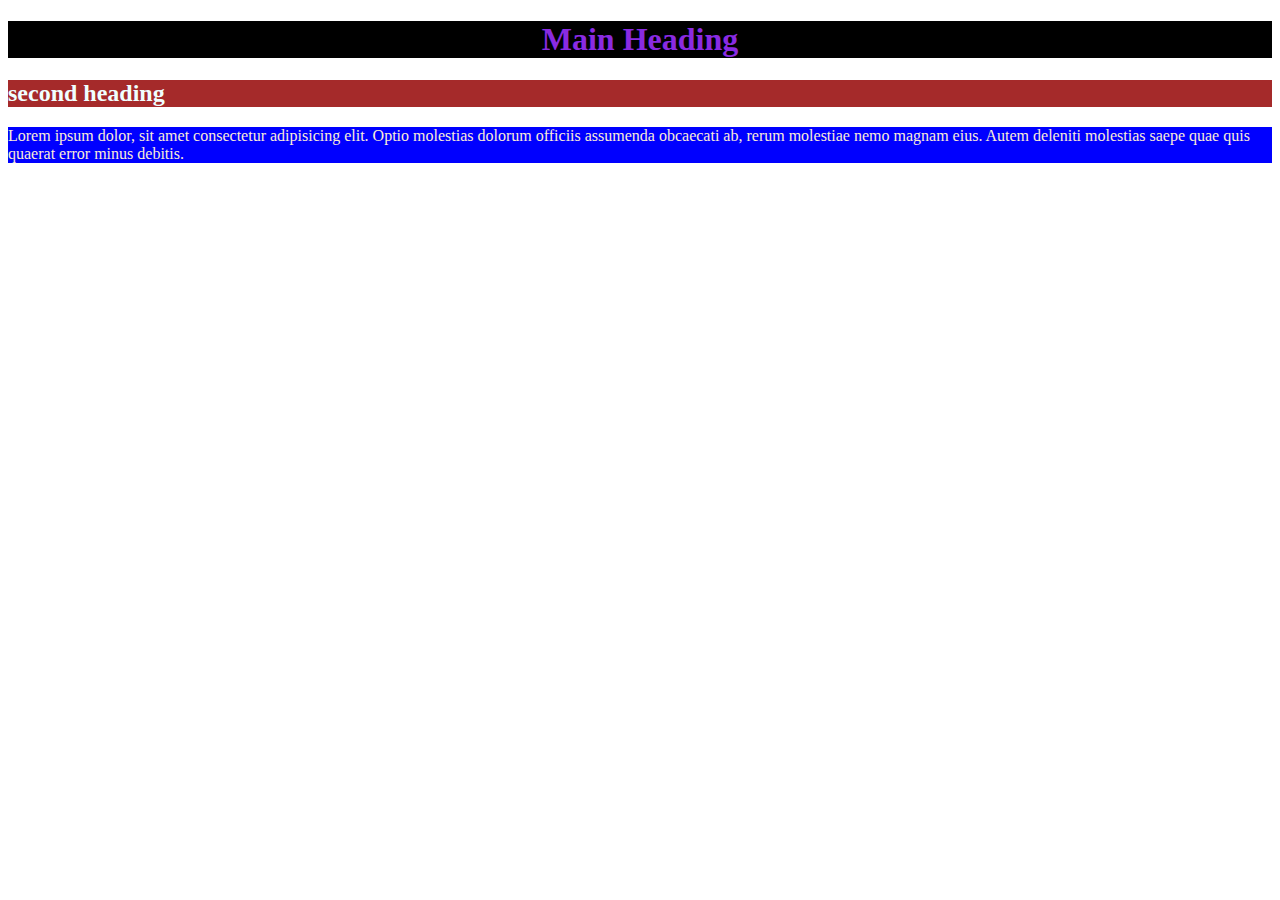
<file: Day1/ExternalCss/index.html>
<!DOCTYPE html>
<html lang="en">
<head>
    <meta charset="UTF-8">
    <meta name="viewport" content="width=device-width, initial-scale=1.0">
    <title>Document</title>
    <link rel="stylesheet" href="style.css">
</head>
<body>
    <h1>Main Heading</h1>

    <h2>second heading</h2>
    <p>Lorem ipsum dolor, sit amet consectetur adipisicing elit. Optio molestias dolorum officiis assumenda obcaecati ab, rerum molestiae nemo magnam eius. Autem deleniti molestias saepe quae quis quaerat error minus debitis.</p>

    
</body>
</html>
</file>
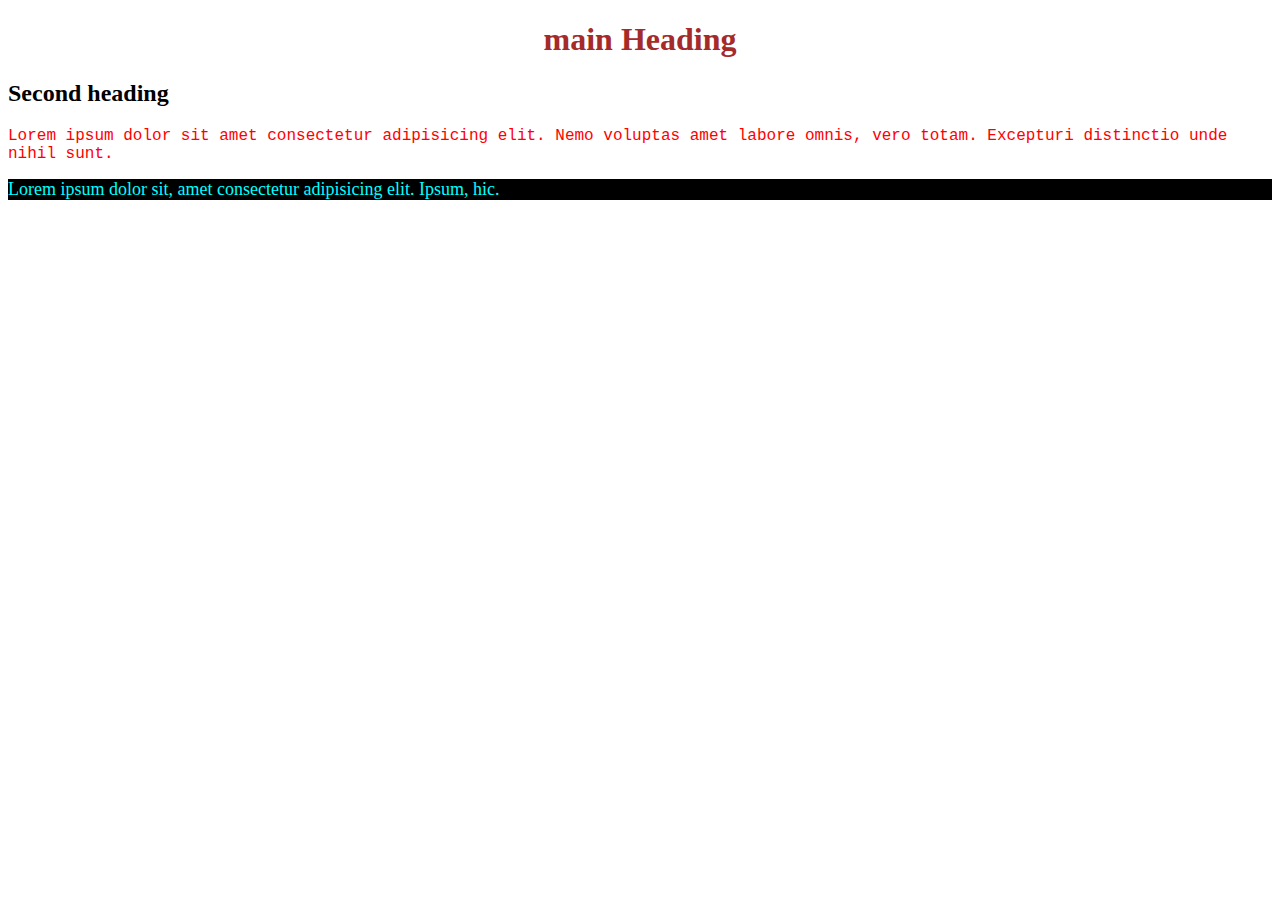
<file: Day1/inlineCss/index.html>
<!DOCTYPE html>
<html lang="en">
  <head>
    <meta charset="UTF-8" />
    <meta name="viewport" content="width=device-width, initial-scale=1.0" />
    <title>InlineCss</title>
  </head>
  <body>
    <h1 style="color: brown; text-align: center;">main Heading</h1>

    <h2 style="text-align: left;">Second heading</h2>
    <p style="font-family: 'Courier New', Courier, monospace; color: red;">
      Lorem ipsum dolor sit amet consectetur adipisicing elit. Nemo voluptas
      amet labore omnis, vero totam. Excepturi distinctio unde nihil sunt.
    </p>
    <div style="font-size: large; color: aqua; background-color: black;">
      Lorem ipsum dolor sit, amet consectetur adipisicing elit. Ipsum, hic.
    </div>
  </body>
</html>
</file>
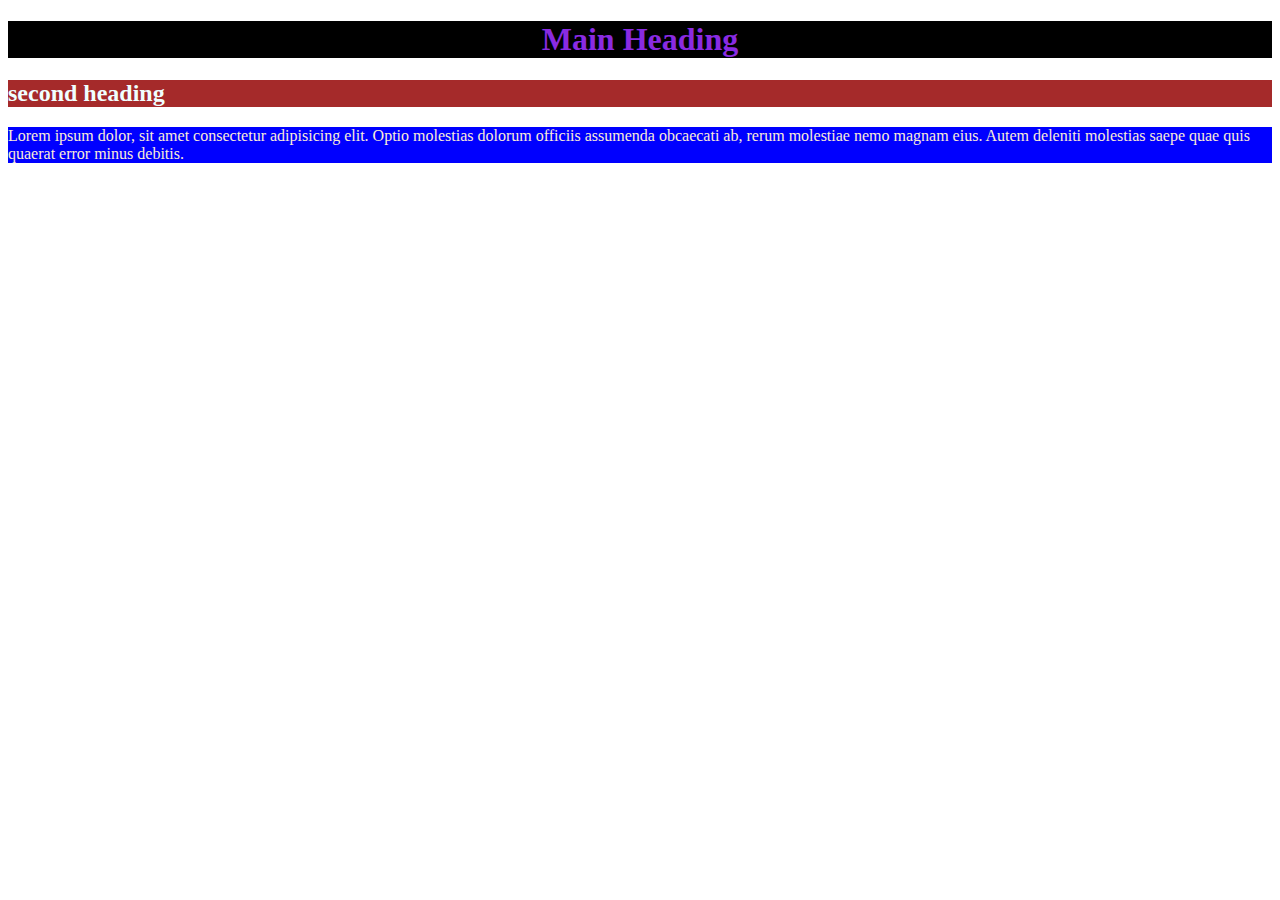
<file: Day1/InternalCss/index.html>
<!DOCTYPE html>
<html lang="en">
<head>
    <meta charset="UTF-8">
    <meta name="viewport" content="width=device-width, initial-scale=1.0">
    <title>Internal Css</title>
    <style>
        h1{
            color: blueviolet;
            text-align: center;
            background-color: black;
        }

        h2{
            color: azure;
            background-color: brown;

        }

        p{
            color:antiquewhite;
            background-color: blue;
            
        }


    </style>
</head>
<body>
    <h1>Main Heading</h1>

    <h2>second heading</h2>
    <p>Lorem ipsum dolor, sit amet consectetur adipisicing elit. Optio molestias dolorum officiis assumenda obcaecati ab, rerum molestiae nemo magnam eius. Autem deleniti molestias saepe quae quis quaerat error minus debitis.</p>

    
</body>
</html>
</file>
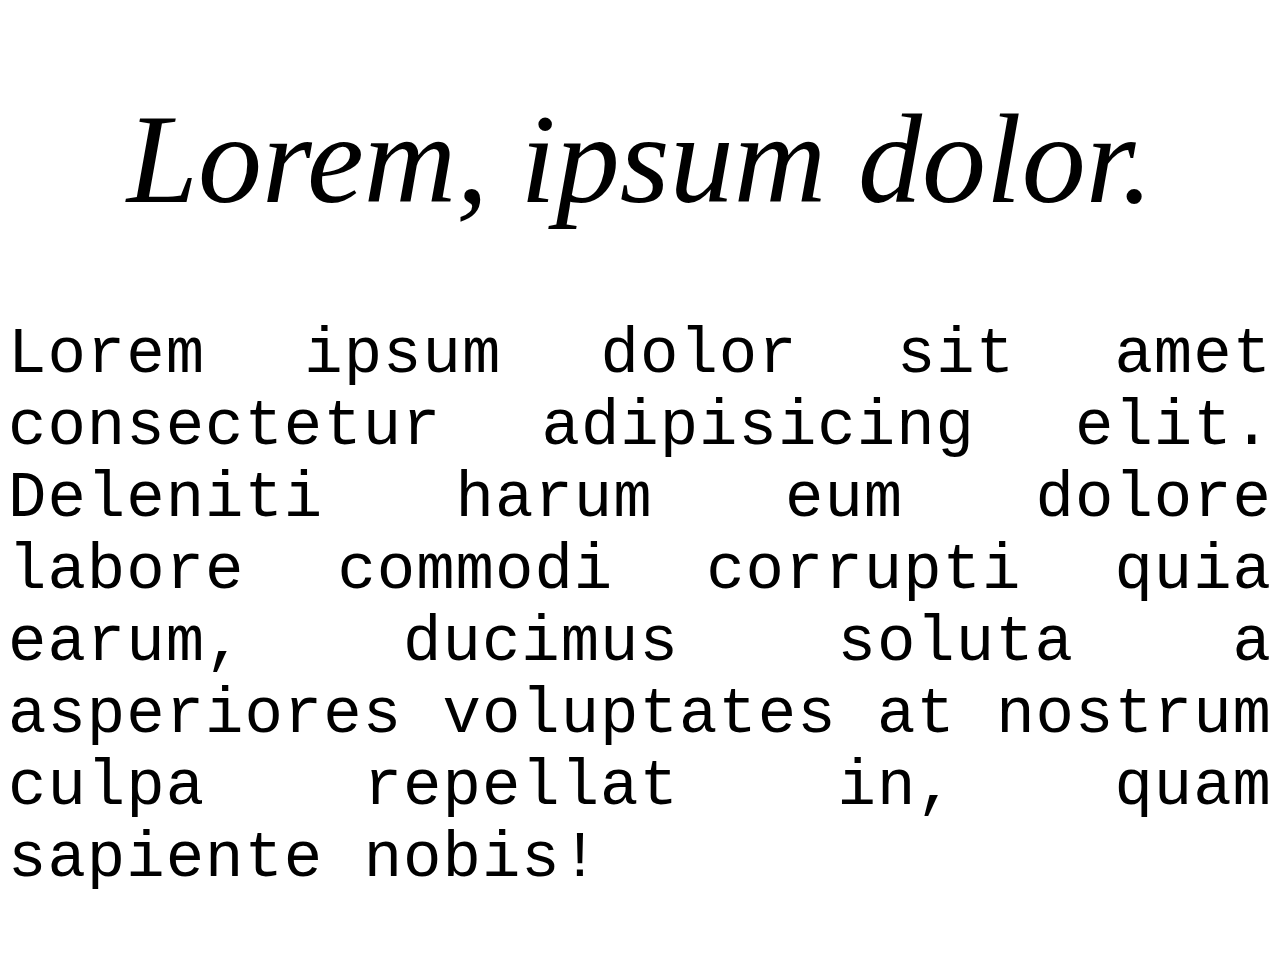
<file: Day3/fonts.html>
<!DOCTYPE html>
<html lang="en">
<head>
    <meta charset="UTF-8">
    <meta name="viewport" content="width=device-width, initial-scale=1.0">
    <title>fonts</title>
    <style>
        h1{
            font-family: 'Times New Roman', Times, serif;
            font-size: 10vw;
            font-weight:400;
            font-style: italic;
            text-align: center;
        }
        p{
            font-family: 'Courier New', Courier, monospace;
            text-align: justify;
            font-size: 5vw;
            word-spacing: 1px;
            letter-spacing: 1px;

            
        }
    </style>
</head>
<body>
    <div>
        <h1>Lorem, ipsum dolor.</h1>
        <p>Lorem ipsum dolor sit amet consectetur adipisicing elit. Deleniti harum eum dolore labore commodi corrupti quia earum, ducimus soluta a asperiores voluptates at nostrum culpa repellat in, quam sapiente nobis!</p>
    </div>
    
</body>
</html>
</file>
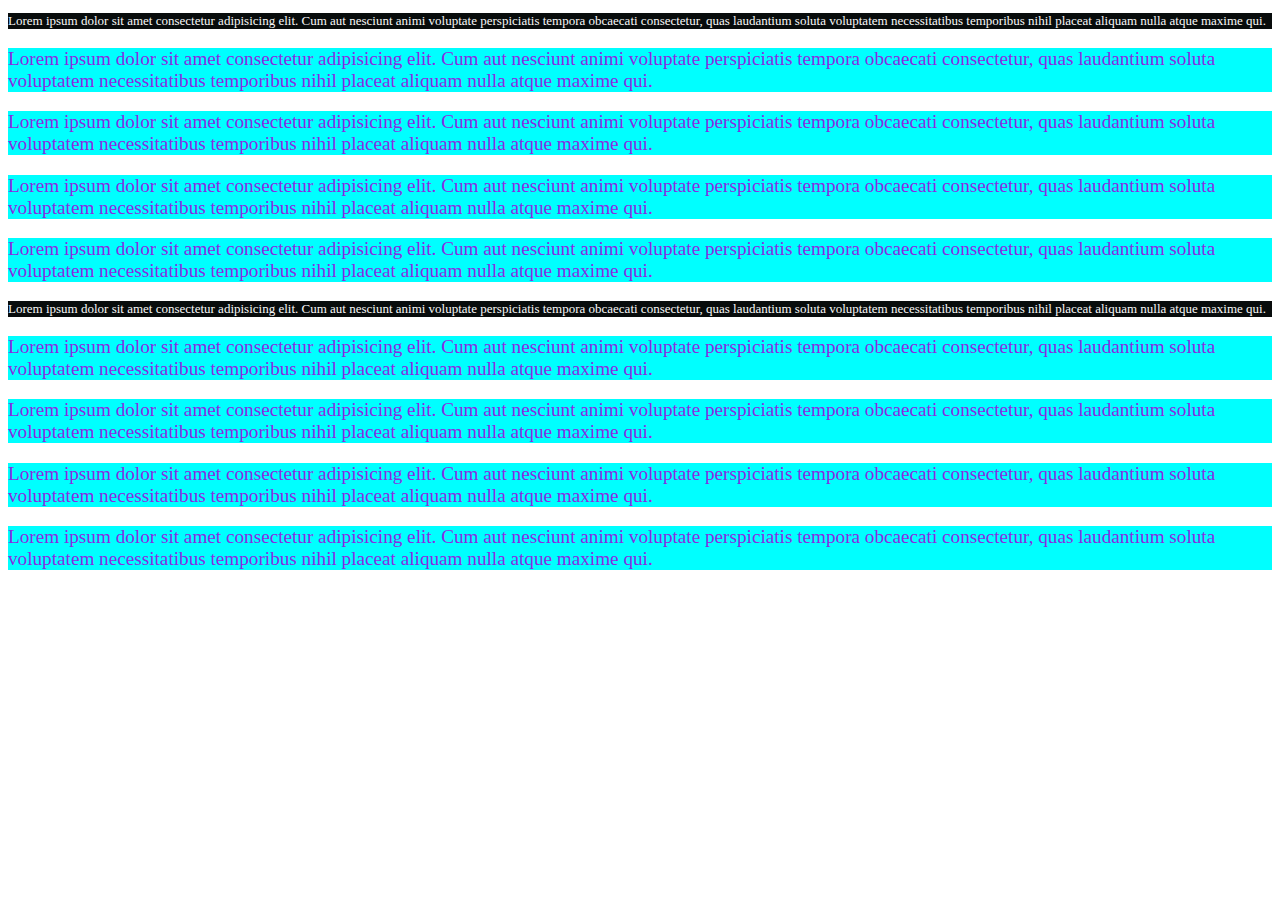
<file: Day3/task1.html>
<!DOCTYPE html>
<html lang="en">
<head>
    <meta charset="UTF-8">
    <meta name="viewport" content="width=device-width, initial-scale=1.0">
    <title>Task 1</title>
    <style>
        div > p:first-child{
            background-color: rgb(8, 12, 12);
            color: rgb(248, 248, 248);
            font-size: small;
        }
        div p{
            background-color: aqua;
            color: blueviolet;
            font-size: larger;
            
        }
    </style>
</head>
<body>
    <div>
        <p>Lorem ipsum dolor sit amet consectetur adipisicing elit. Cum aut nesciunt animi voluptate perspiciatis tempora obcaecati consectetur, quas laudantium soluta voluptatem necessitatibus temporibus nihil placeat aliquam nulla atque maxime qui.</p>
        <p>Lorem ipsum dolor sit amet consectetur adipisicing elit. Cum aut nesciunt animi voluptate perspiciatis tempora obcaecati consectetur, quas laudantium soluta voluptatem necessitatibus temporibus nihil placeat aliquam nulla atque maxime qui.</p>
        <p>Lorem ipsum dolor sit amet consectetur adipisicing elit. Cum aut nesciunt animi voluptate perspiciatis tempora obcaecati consectetur, quas laudantium soluta voluptatem necessitatibus temporibus nihil placeat aliquam nulla atque maxime qui.</p>
        <p>Lorem ipsum dolor sit amet consectetur adipisicing elit. Cum aut nesciunt animi voluptate perspiciatis tempora obcaecati consectetur, quas laudantium soluta voluptatem necessitatibus temporibus nihil placeat aliquam nulla atque maxime qui.</p>
        <p>Lorem ipsum dolor sit amet consectetur adipisicing elit. Cum aut nesciunt animi voluptate perspiciatis tempora obcaecati consectetur, quas laudantium soluta voluptatem necessitatibus temporibus nihil placeat aliquam nulla atque maxime qui.</p>
    </div>

    <div>
        <p>Lorem ipsum dolor sit amet consectetur adipisicing elit. Cum aut nesciunt animi voluptate perspiciatis tempora obcaecati consectetur, quas laudantium soluta voluptatem necessitatibus temporibus nihil placeat aliquam nulla atque maxime qui.</p>
        <p>Lorem ipsum dolor sit amet consectetur adipisicing elit. Cum aut nesciunt animi voluptate perspiciatis tempora obcaecati consectetur, quas laudantium soluta voluptatem necessitatibus temporibus nihil placeat aliquam nulla atque maxime qui.</p>
        <p>Lorem ipsum dolor sit amet consectetur adipisicing elit. Cum aut nesciunt animi voluptate perspiciatis tempora obcaecati consectetur, quas laudantium soluta voluptatem necessitatibus temporibus nihil placeat aliquam nulla atque maxime qui.</p>
        <p>Lorem ipsum dolor sit amet consectetur adipisicing elit. Cum aut nesciunt animi voluptate perspiciatis tempora obcaecati consectetur, quas laudantium soluta voluptatem necessitatibus temporibus nihil placeat aliquam nulla atque maxime qui.</p>
        <p>Lorem ipsum dolor sit amet consectetur adipisicing elit. Cum aut nesciunt animi voluptate perspiciatis tempora obcaecati consectetur, quas laudantium soluta voluptatem necessitatibus temporibus nihil placeat aliquam nulla atque maxime qui.</p>
    </div>
    
</body>
</html>
</file>
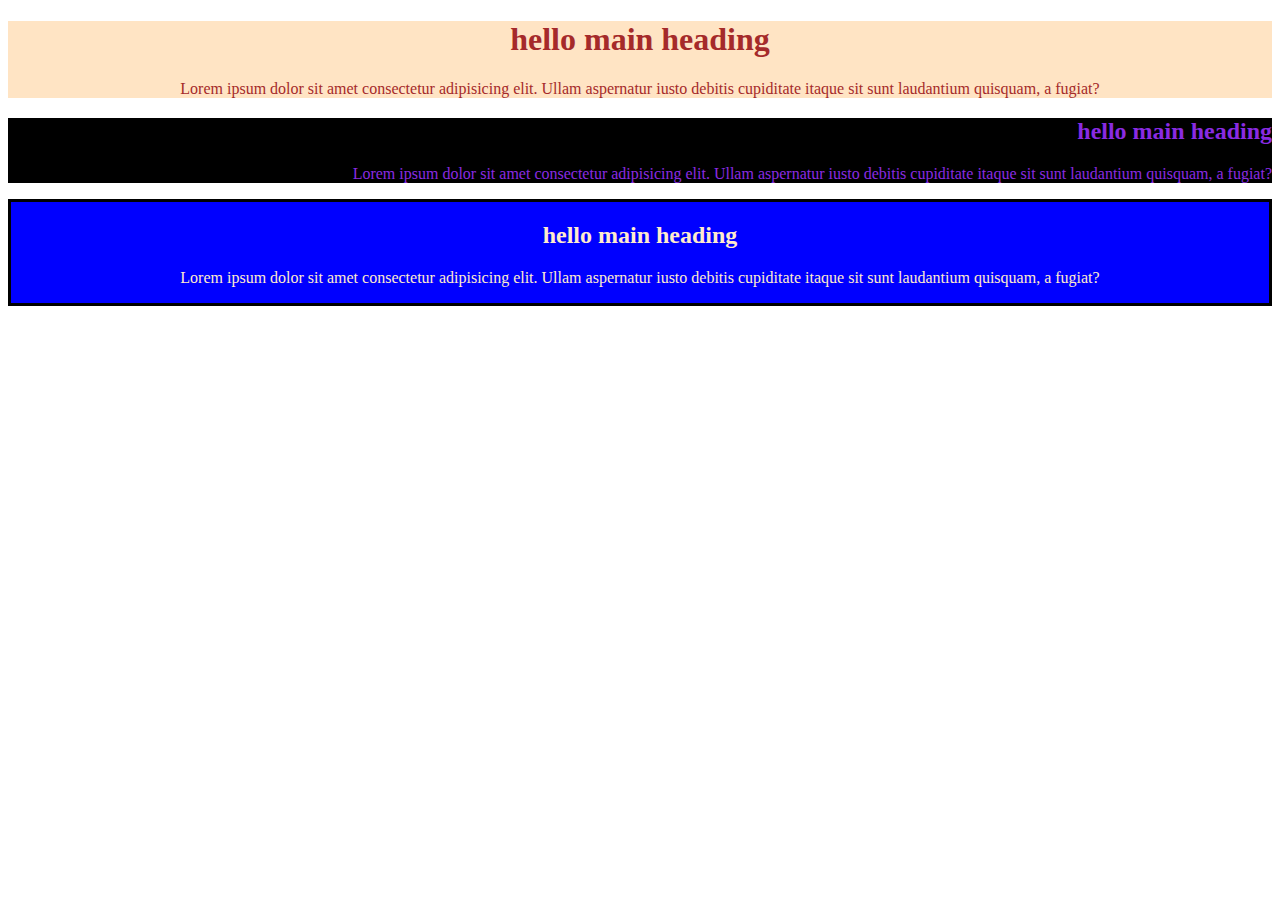
<file: Day2/PseudoSelectors/simpleSelectors.html>
<!DOCTYPE html>
<html lang="en">
<head>
    <meta charset="UTF-8">
    <meta name="viewport" content="width=device-width, initial-scale=1.0">
    <title>Simple Selector</title>
    <style>

        /* Element Selector */
        div{
          background-color: bisque;  
          color:brown;
          text-align: center;

        }

        /* Class Selector */
        .one{
            background-color: black;
            color: blueviolet;
            text-align: right;
        }

        /* id Selector */

        #one{
            background-color: blue;
            color: blanchedalmond;
            border: 3px solid black;

        }


    </style>
</head>
<body>

    <div >
        <h1>hello main heading</h1>
        <p>Lorem ipsum dolor sit amet consectetur adipisicing elit. Ullam aspernatur iusto debitis cupiditate itaque sit sunt laudantium quisquam, a fugiat?</p>

    </div>

    <div class="one">
        <h2>hello main heading</h2>
        <p>Lorem ipsum dolor sit amet consectetur adipisicing elit. Ullam aspernatur iusto debitis cupiditate itaque sit sunt laudantium quisquam, a fugiat?</p>

    </div>

    <div id="one">
        <h2>hello main heading</h2>
        <p>Lorem ipsum dolor sit amet consectetur adipisicing elit. Ullam aspernatur iusto debitis cupiditate itaque sit sunt laudantium quisquam, a fugiat?</p>

    </div>


    
</body>
</html>
</file>
<file: Day1/ExternalCss/style.css>
h1{
    color: blueviolet;
    text-align: center;
    background-color: black;
}

h2{
    color: azure;
    background-color: brown;

}

p{
    color:antiquewhite;
    background-color: blue;
    
}
</file>
